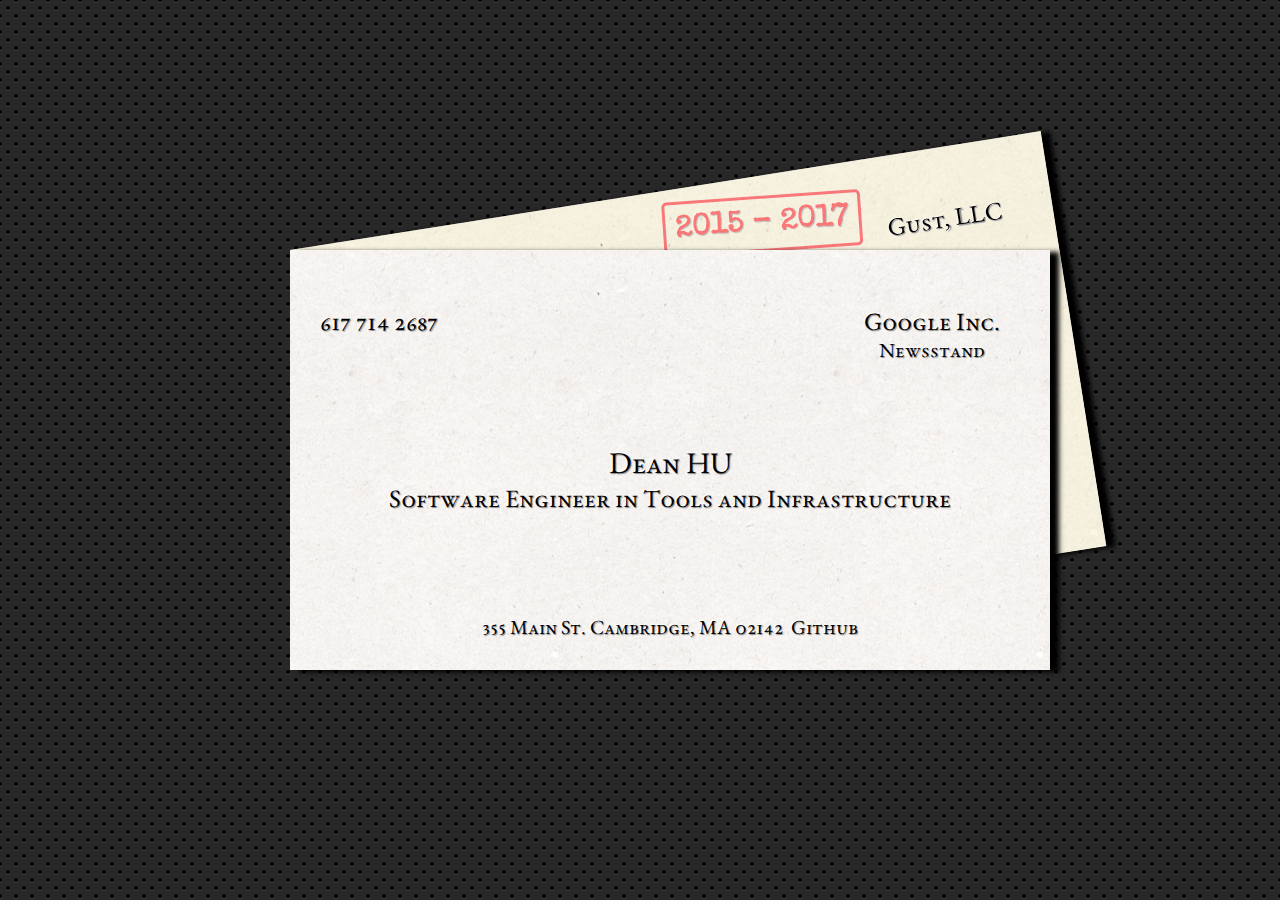
<file: index.html>
<!DOCTYPE html>
<html>
  <head>
    <title>Dean Hu</title>
    <meta charset="utf-8">
    <link rel="stylesheet" type="text/css" href="css/stylesheet.css">
    <link href="https://fonts.googleapis.com/css?family=EB+Garamond" rel="stylesheet">
    <link href="https://fonts.googleapis.com/css?family=Special+Elite" rel="stylesheet">
    <link rel="shortcut icon" type="image/png" href="./images/favicon.ico"/>
    <script src="./js/jquery-3.2.1.min.js"></script>
    <script src="./js/cardAnimations.js"></script>
  </head>

  <body>
    <div class="card previous">
      <section class="group header">
        <h2 class="number">347 819 8113</h2>
        <h2 class="company"><a href="http://gust.com">Gust, LLC</a></h2>
        <span class="expiration-stamp">2015 - 2017</span>
      </section>
      <section class="name-block">
        <h1><a href="http://www.linkedin.com/in/imdeanhu">Dean HU</a></h1>
        <h2>Software Engineer</h2>
      </section>
      <section class="contact">
        <span>44 West 28th St. 7th Floor New York, N.Y. 10001</span>
        <a href="http://github.com/eatmorehufu">Github</a>
      </section>
    </div>
    <div class="card current">
      <section class="group header">
        <h2 class="number">617 714 2687</h2>
        <div class="company">
          <h2><a href="http://google.com">Google Inc.</a></h2>
          <h3><a href="https://play.google.com/store/newsstand?hl=en">Newsstand</a></h3>
        </div>
      </section>
      <section class="name-block">
        <h1><a href="http://www.linkedin.com/in/imdeanhu">Dean HU</a></h1>
        <h2>Software Engineer in Tools and Infrastructure</h2>
      </section>
      <section class="contact">
        <span>355 Main St. Cambridge, MA 02142</span>
        <a href="http://github.com/eatmorehufu">Github</a>
      </section>
    </div>
  </body>
</html>
</file>
<file: css/stylesheet.css>
/* CSS Resets and utilities */
html, body, h1, h2, a, header,
ul, li, section, article, main, h3, p,
figure, button, div {
  margin: 0;
  padding: 0;
  border: 0;
  outline: none;
  font: inherit;
  background: transparent;
  text-decoration: inherit;
  text-align: inherit;
  color: inherit;
}

ul {
  list-style: none;
}

img {
  display: block;
}

.group:after {
  content: "";
  display: block;
  clear: both;
}
/* General styles */

body {
  background:
  radial-gradient(black 15%, transparent 16%) 0 0,
  radial-gradient(black 15%, transparent 16%) 8px 8px,
  radial-gradient(rgba(255,255,255,.1) 15%, transparent 20%) 0 1px,
  radial-gradient(rgba(255,255,255,.1) 15%, transparent 20%) 8px 9px;
  background-color:#282828;
  background-size:16px 16px;
}

h1 {
  font-size: 30px;
}

h2 {
  font-size: 25px;
}

h3 {
  font-size: 20px;
}

.card {
  background: url("../images/paper.png");
  color: #000;
  width: 700px;
  height: 400px;
  position: absolute;
  top: calc(50% - 200px);
  left: calc(50% - 350px);
  padding: 10px 30px;
  font-family: 'EB Garamond', serif;
  font-variant: small-caps;
  box-shadow: 9px 2px 5px black;
  text-shadow: -1px -1px 1px #fff, 1px 1px 1px #888;
  transition: all 0.5s ease-out;
  perspective: 1000;
    -ms-transform: perspective(1000px);
    -moz-transform: perspective(1000px);
    -ms-transform-style: preserve-3d;
    -moz-transform-style: preserve-3d;
}

.card.current {
  z-index: 2;
}

.previous {
  transform-origin: top left;
  cursor: pointer;
  z-index: 1;
}

.previous:hover {
  transform: rotate(-9deg) translateY(-10px) translateX(10px);
}

.card.previous:after {
  content: '';
  position: absolute;
  left: 0;
  top: 0;
  width: 100%;
  height: 100%;
  background: #F8ECC2;
  opacity: 0.4;
  pointer-events: none;
  mix-blend-mode: darken;
}

.previous0 {
  transform: rotate(-9deg);
}

.card.previous-focus {
  transform: inherit;
  z-index: 3;
}

.card.fold-out {
  transform: translateX(800px);
}

span.expiration-stamp {
  color: red;
  font-family: 'Special Elite', cursive;
  font-size: 30px;
  font-weight: 700;
  position: absolute;
  top: 20px;
  right: 190px;
  border: 3px solid red;
  padding: 10px;
  border-radius: 5px;
  opacity: 0.5;
  transform: rotate(5deg);
}

a {
  position: relative;
}

a:hover:after{
  left: 0;
  right: 0;
}

a:after {
  bottom: 0;
  content: '';
  height: 2px;
  background-color: #888;
  position: absolute;
  left: 50%;
  right: 50%;
  transition: right 0.2s ease, left 0.2s ease;
}

.header {
  margin: 45px 0px;
}

.number {
  float: left;
}

.company {
  margin-right: 20px;
  text-align: center;
  float: right;
}

.name-block {
  margin: 80px 0px;
  text-align: center;
}

.contact {
  font-size: 20px;
  margin-top: 100px;
  text-align: center;
}

.contact > * {
  margin: 0px 2px;
}
</file>
